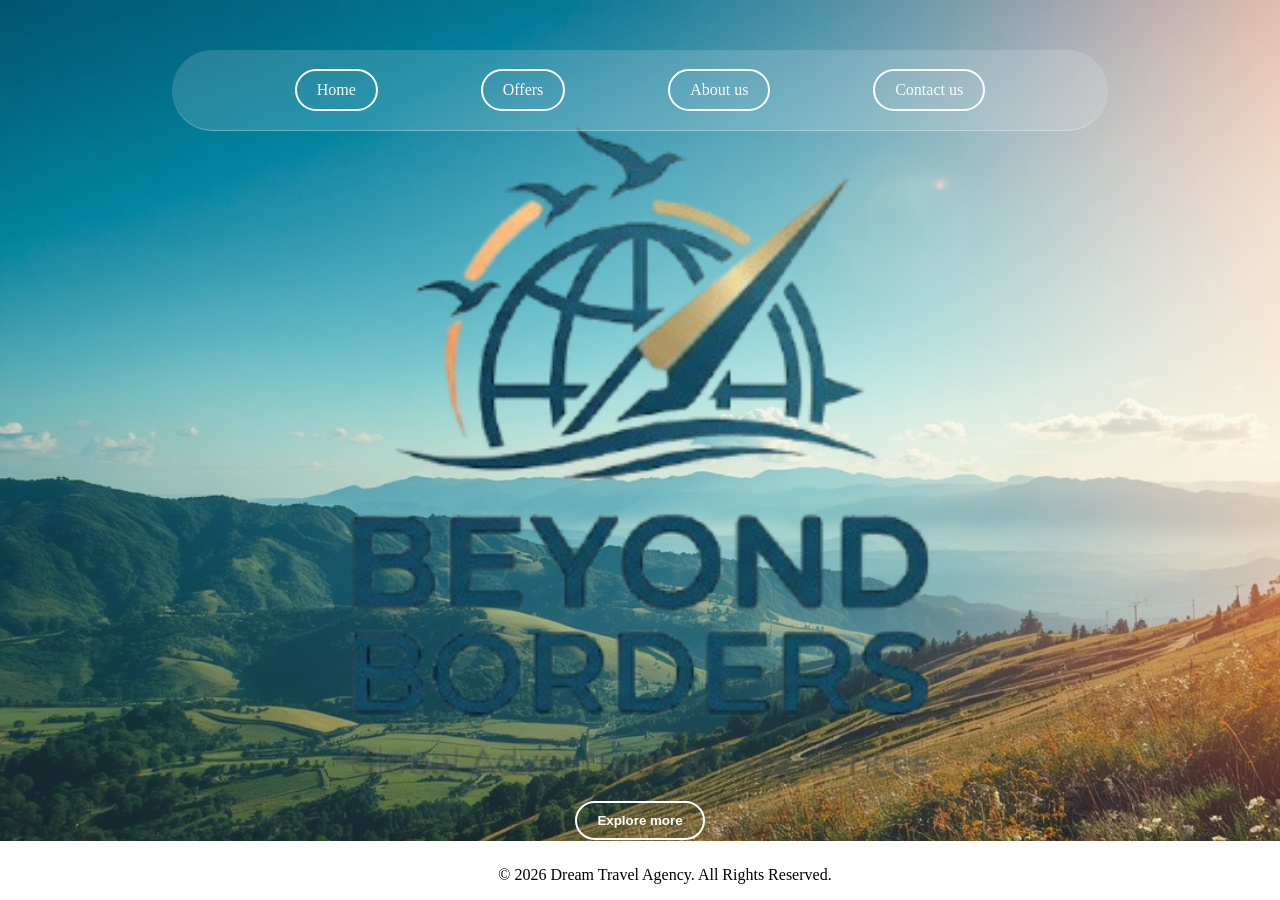
<file: index.html>
<!DOCTYPE html>
<html lang="en">
<head>
    <meta charset="UTF-8">
    <meta name="viewport" content="width=device-width, initial-scale=1.0">
    <link rel="stylesheet" href="mainpage.css">
    <title>Beyond Borders</title>
    <link rel="shortcut icon" href="logo.png" type="image/x-icon">
    <link rel="preconnect" href="https://fonts.googleapis.com">
<link rel="preconnect" href="https://fonts.gstatic.com" crossorigin>
<link href="https://fonts.googleapis.com/css2?family=Londrina+Outline&family=Pinyon+Script&family=Playwrite+NZ+Guides&display=swap" rel="stylesheet">
</head>
<body>
    <section class="entery">
         
       <div class="container">
        <nav>
            <ul>
                 <li class="btn"><a href="index.html">Home</a></li>
                <li class="btn"><a href="site.html">Offers</a></li>
                <li class="btn"><a href="aboutus.html">About us</a></li>
                <li class="btn"><a href="contactus.html">Contact us</a></li>
            </ul>
        </nav>
       </div>



       <img src="logo.png" alt="">


                <button class="btn1">Explore more</button>



<footer>

    <p>&copy; 2026 Dream Travel Agency. All Rights Reserved.</p>



</footer>
       <script src="mainpage.js"></script>
</body>
</html>
</file>
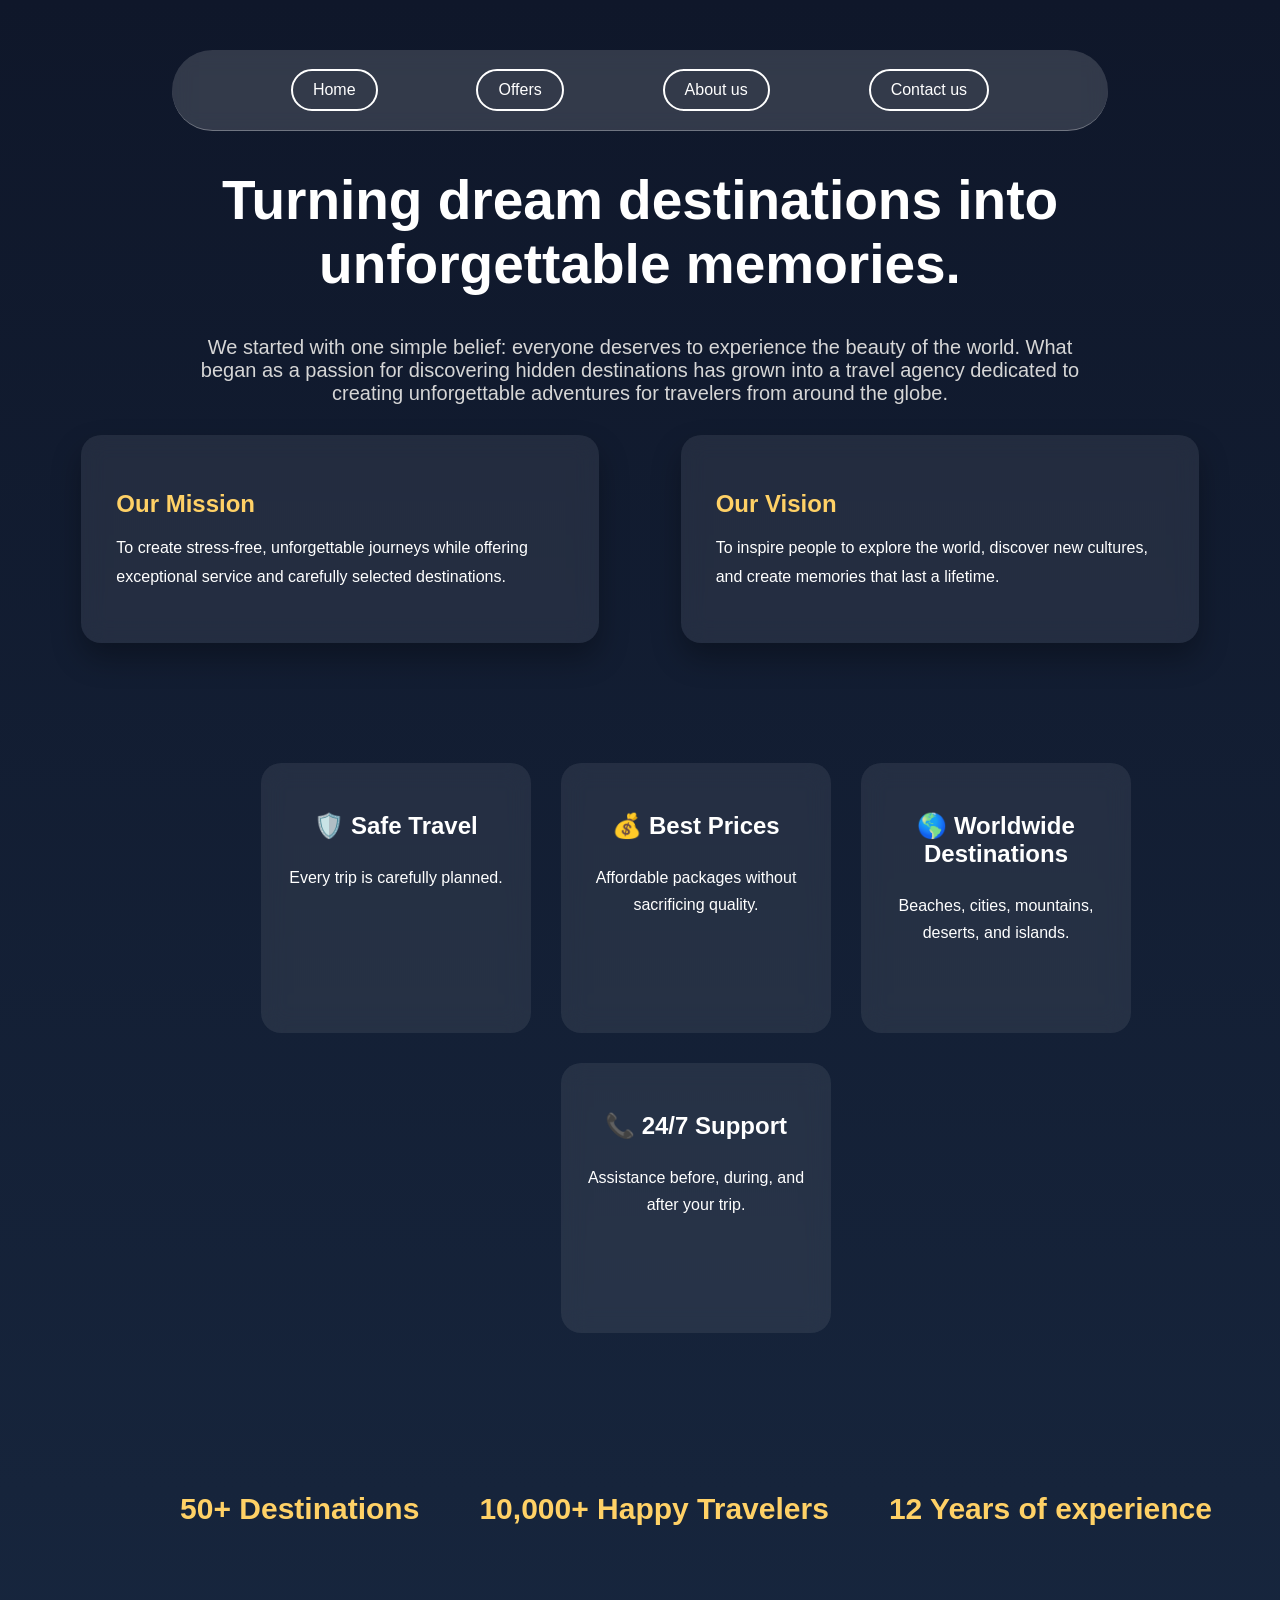
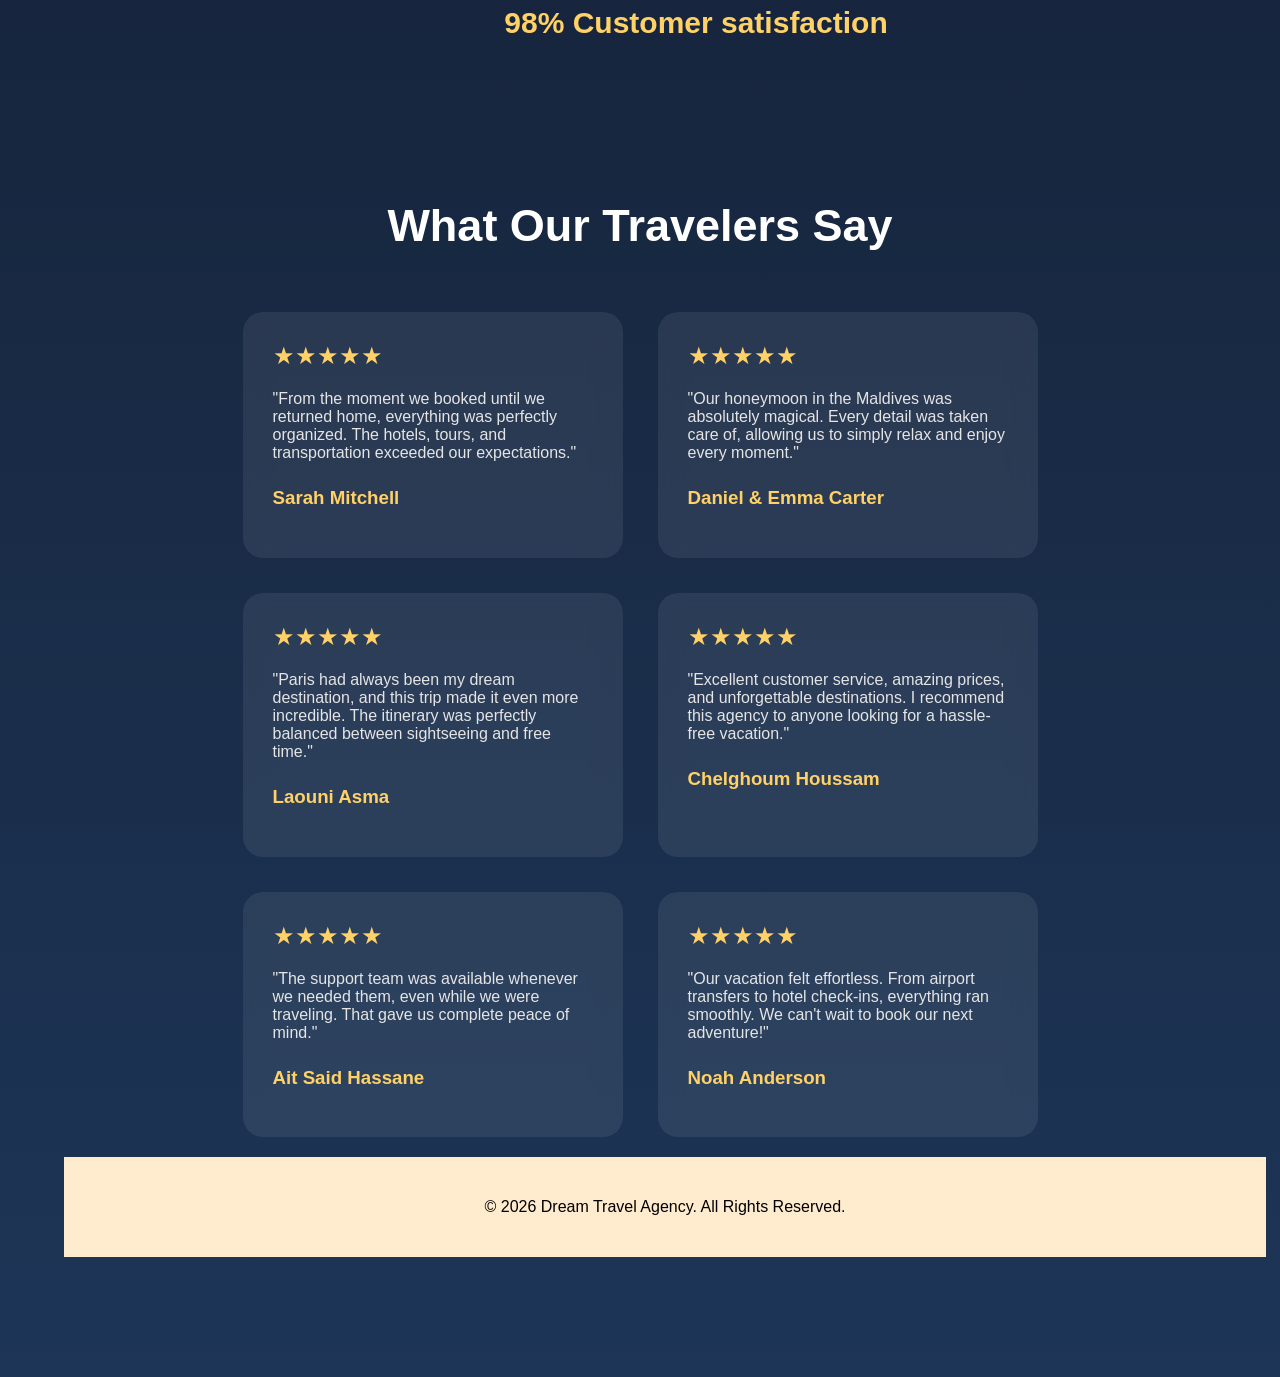
<file: aboutus.html>
<!DOCTYPE html>
<html lang="en">
<head>
    <meta charset="UTF-8">
    <meta name="viewport" content="width=device-width, initial-scale=1.0">
    <title>Beyond Borders</title>
    <link rel="shortcut icon" href="logo.png" type="image/x-icon">
    <link rel="stylesheet" href="aboutus.css">
</head>
<body>


       <header>
          <div class="container">
        <nav>
            <ul>
                <li class="btn"><a href="index.html">Home</a></li>
                <li class="btn"><a href="site.html">Offers</a></li>
                <li class="btn"><a href="aboutus.html">About us</a></li>
                <li class="btn"><a href="contactus.html">Contact us</a></li>
            </ul>
        </nav>
       </div>
       </header>
        <br>

    <main>
    <h1 class="title">Turning dream destinations into unforgettable memories.</h1>

    <p>We started with one simple belief: everyone deserves to experience the beauty of the world. What began as a passion for discovering hidden destinations has grown into a travel agency dedicated to creating unforgettable adventures for travelers from around the globe.</p>

    <section class="cards">
    <div class="card1">
            <h2>Our Mission</h2>
            <p>To create stress-free, unforgettable journeys while offering exceptional service and carefully selected destinations.</p>
    </div>

    <div class="card2">
             <h2>Our Vision</h2>
             <p>To inspire people to explore the world, discover new cultures, and create memories that last a lifetime.</p>
    </div>
    </section>


    <section class="why-us">
        <div class="card01">
            <h3>🛡️ Safe Travel</h3>
            <p>Every trip is carefully planned.</p>
        </div>
        <div class="card02">
            <h3>💰 Best Prices</h3>
            <p>Affordable packages without sacrificing quality.</p>
        </div>
        <div class="card03">
            <h3>🌎 Worldwide Destinations</h3>
            <p>Beaches, cities, mountains, deserts, and islands.</p>
        </div>
        <div class="card04">
            <h3>📞 24/7 Support</h3>
            <p>Assistance before, during, and after your trip.</p>
        </div>
    </section>
    <section class="numbers">
        <h4>50+ Destinations</h4>
        <h4>10,000+ Happy Travelers</h4>
        <h4>12 Years of experience</h4>
        <h4>98% Customer satisfaction</h4>
    </section>
    <section class="testimonials">

    <h1>What Our Travelers Say</h1>

    <div class="testimonial-container">

        <div class="testimonial">
            <div class="stars">★★★★★</div>
            <p>
                "From the moment we booked until we returned home, everything was
                perfectly organized. The hotels, tours, and transportation exceeded
                our expectations."
            </p>
            <h3>Sarah Mitchell</h3>
        </div>

        <div class="testimonial">
            <div class="stars">★★★★★</div>
            <p>
                "Our honeymoon in the Maldives was absolutely magical. Every detail
                was taken care of, allowing us to simply relax and enjoy every
                moment."
            </p>
            <h3>Daniel & Emma Carter</h3>
        </div>

        <div class="testimonial">
            <div class="stars">★★★★★</div>
            <p>
                "Paris had always been my dream destination, and this trip made it
                even more incredible. The itinerary was perfectly balanced between
                sightseeing and free time."
            </p>
            <h3>Laouni Asma</h3>
        </div>

        <div class="testimonial">
            <div class="stars">★★★★★</div>
            <p>
                "Excellent customer service, amazing prices, and unforgettable
                destinations. I recommend this agency to anyone looking for a
                hassle-free vacation."
            </p>
            <h3>Chelghoum Houssam</h3>
        </div>

        <div class="testimonial">
            <div class="stars">★★★★★</div>
            <p>
                "The support team was available whenever we needed them, even while
                we were traveling. That gave us complete peace of mind."
            </p>
            <h3>Ait Said Hassane</h3>
        </div>

        <div class="testimonial">
            <div class="stars">★★★★★</div>
            <p>
                "Our vacation felt effortless. From airport transfers to hotel
                check-ins, everything ran smoothly. We can't wait to book our next
                adventure!"
            </p>
            <h3>Noah Anderson</h3>
        </div>

    </div>


    <footer>

    <p>&copy; 2026 Dream Travel Agency. All Rights Reserved.</p>



</footer>

</section>

    </main>
</body>
</html>
</file>
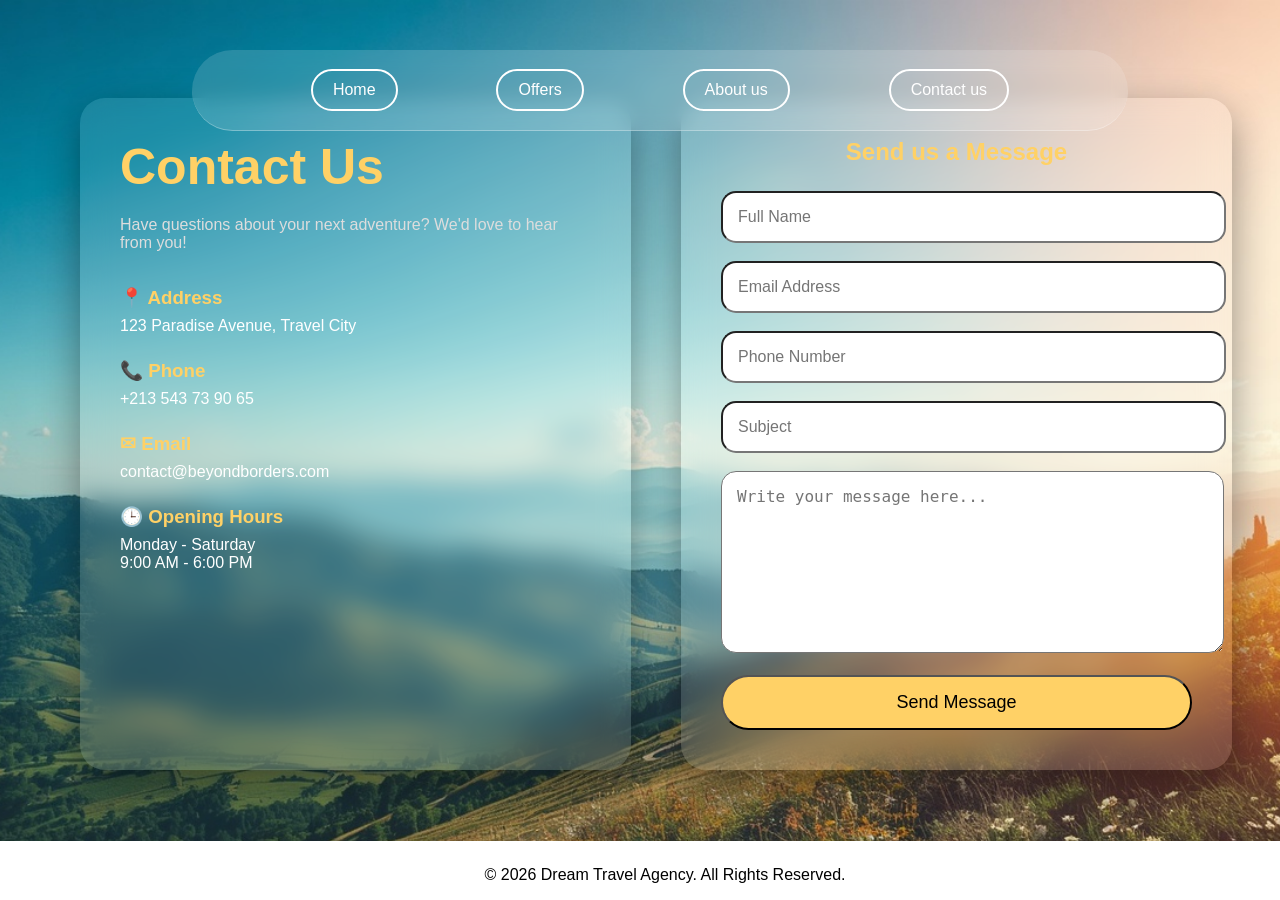
<file: contactus.html>
<!DOCTYPE html>
<html lang="en">
<head>
    <meta charset="UTF-8">
    <meta name="viewport" content="width=device-width, initial-scale=1.0">
    <title>Beyond Borders</title>
    <link rel="shortcut icon" href="logo.png" type="image/x-icon">
    <link rel="stylesheet" href="contactus.css">
</head>
<body>

           <header>
          <div class="container">
        <nav>
            <ul>
                <li class="btn"><a href="index.html">Home</a></li>
                <li class="btn"><a href="site.html">Offers</a></li>
                <li class="btn"><a href="aboutus.html">About us</a></li>
                <li class="btn"><a href="contactus.html">Contact us</a></li>
            </ul>
        </nav>
       </div>
       </header>
        <br>


<section class="contact">

    <div class="contact-info">

        <h1>Contact Us</h1>

        <p>
            Have questions about your next adventure?
            We'd love to hear from you!
        </p>

        <div class="info">
            <h3>📍 Address</h3>
            <p>123 Paradise Avenue, Travel City</p>
        </div>

        <div class="info">
            <h3>📞 Phone</h3>
            <p>+213 543 73 90 65</p>
        </div>

        <div class="info">
            <h3>✉ Email</h3>
            <p>contact@beyondborders.com</p>
        </div>

        <div class="info">
            <h3>🕒 Opening Hours</h3>
            <p>Monday - Saturday</p>
            <p>9:00 AM - 6:00 PM</p>
        </div>

    </div>

    <section class="contact-form">

        <h2>Send us a Message</h2>
        <input type="text" placeholder="Full Name" required>
        <input type="email" placeholder="Email Address" required>
        <input type="tel" placeholder="Phone Number">
        <input type="text" placeholder="Subject">
        <textarea placeholder="Write your message here..." required></textarea>
        <button type="submit" id="submit">Send Message</button>

    </section>

</section>
                   <div id="div"><h1>Request submitted</h1>
                <p>we will send you an email soon for pricing</p>
                <button id="btn">ok</button>
                  </div>

<footer>

    <p>&copy; 2026 Dream Travel Agency. All Rights Reserved.</p>



</footer>
        <script src="plan.js"></script>
</body>
</html>
</file>
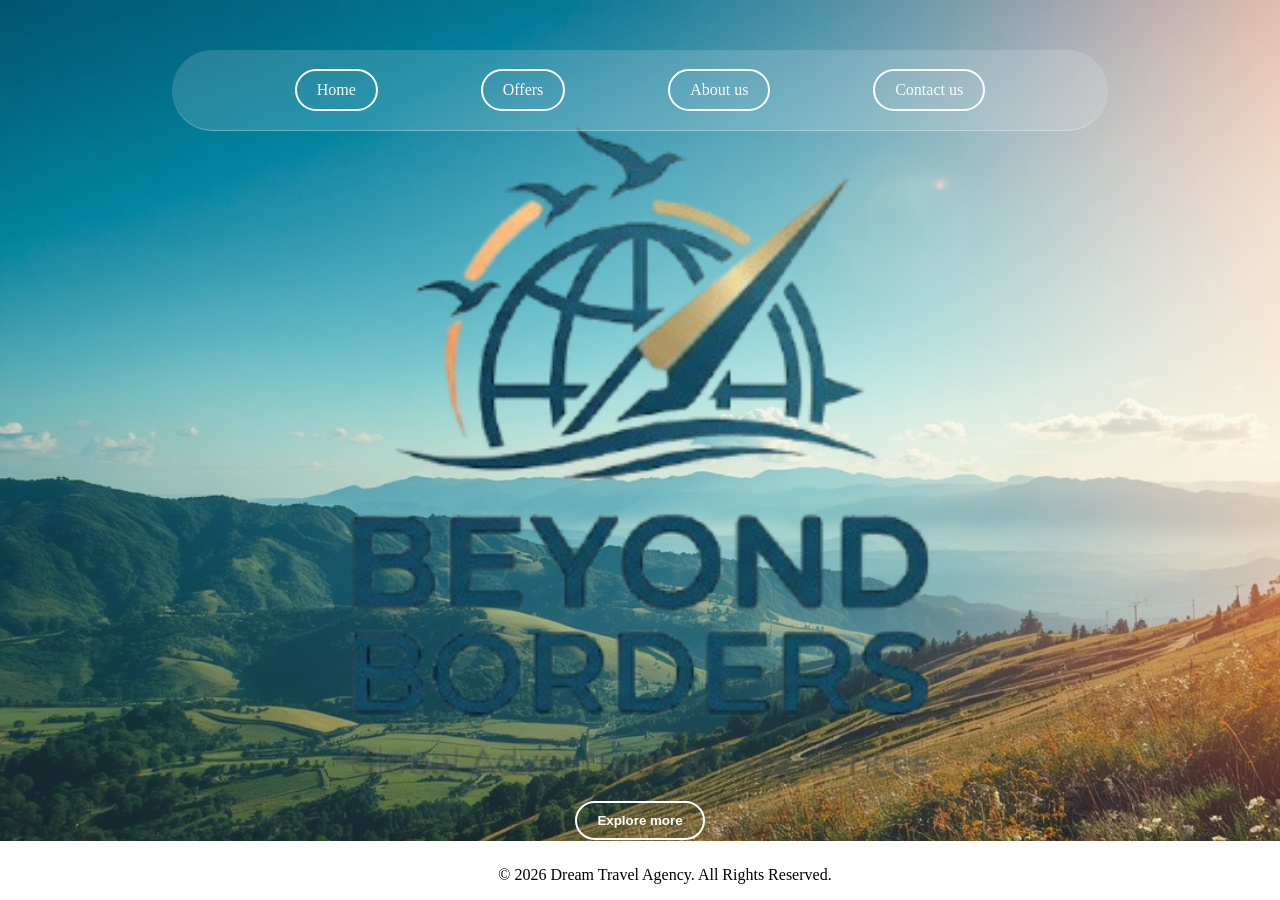
<file: mainpage.html>
<!DOCTYPE html>
<html lang="en">
<head>
    <meta charset="UTF-8">
    <meta name="viewport" content="width=device-width, initial-scale=1.0">
    <link rel="stylesheet" href="mainpage.css">
    <title>Beyond Borders</title>
    <link rel="shortcut icon" href="logo.png" type="image/x-icon">
    <link rel="preconnect" href="https://fonts.googleapis.com">
<link rel="preconnect" href="https://fonts.gstatic.com" crossorigin>
<link href="https://fonts.googleapis.com/css2?family=Londrina+Outline&family=Pinyon+Script&family=Playwrite+NZ+Guides&display=swap" rel="stylesheet">
</head>
<body>
    <section class="entery">
         
       <div class="container">
        <nav>
            <ul>
                 <li class="btn"><a href="mainpage.html">Home</a></li>
                <li class="btn"><a href="site.html">Offers</a></li>
                <li class="btn"><a href="aboutus.html">About us</a></li>
                <li class="btn"><a href="contactus.html">Contact us</a></li>
            </ul>
        </nav>
       </div>



       <img src="logo.png" alt="">


                <button class="btn1">Explore more</button>



<footer>

    <p>&copy; 2026 Dream Travel Agency. All Rights Reserved.</p>



</footer>
       <script src="mainpage.js"></script>
</body>
</html>
</file>
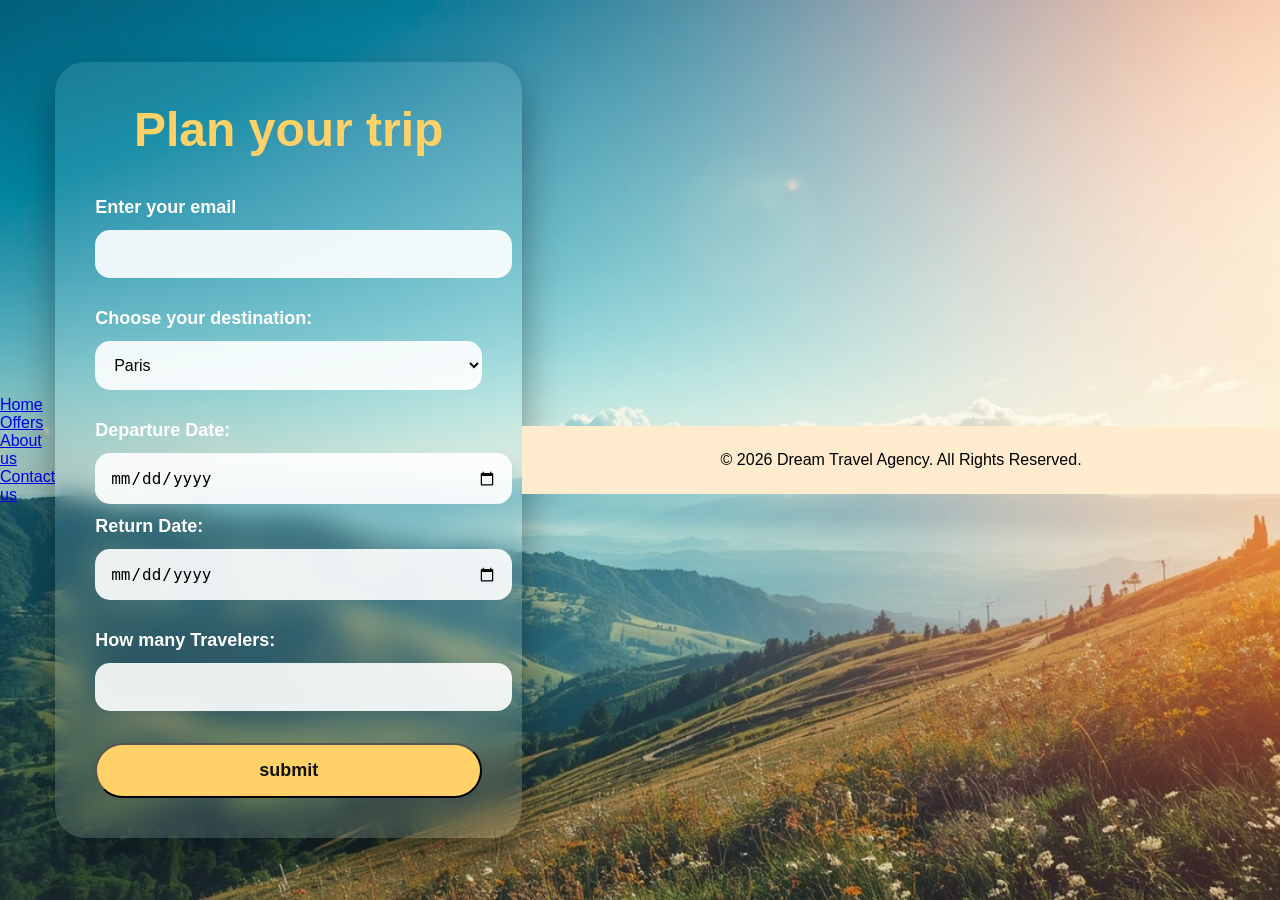
<file: plan.html>
<!DOCTYPE html>
<html lang="en">
<head>
    <meta charset="UTF-8">
    <meta name="viewport" content="width=device-width, initial-scale=1.0">
    <title>Beyond Borders</title>
    <link rel="shortcut icon" href="logo.png" type="image/x-icon">
    <link rel="stylesheet" href="plan.css">
</head>
<body>

               <div class="container">
        <nav>
            <ul>
                 <li class="btn"><a href="index.html">Home</a></li>
                <li class="btn"><a href="site.html">Offers</a></li>
                <li class="btn"><a href="aboutus.html">About us</a></li>
                <li class="btn"><a href="contactus.html">Contact us</a></li>
            </ul>
        </nav>
       </div>

    <section>
    <h1>Plan your trip</h1>


    <div class="bc">

    <div class="cont" id="0">
    <label for="email">Enter your email</label>
    <input type="email" id="email">
    </div>

    <div class="cont" id="1">
    <label for="destination">Choose your destination:</label>
        <select id="destination">
           <option>Paris</option>
           <option>Roma</option>
           <option>Maldives</option>
        </select>
    </div>

    <div class="cont" id="2">
    <label for="date">Departure Date:</label>   
    <input type="date"  id="date">
        <label for="date">Return Date:</label>   
    <input type="date"  id="date">
    </div>

    <div class="cont" id="3">
    <label for="traveler">How many Travelers:</label>
    <input type="number" id="traveler">
    <button id="submit">submit</button>
    </div>

    </div>

    </section>


                   <div id="div"><h1>Request submitted</h1>
                <p>we will send you an email soon for pricing</p>
                <button id="btn">ok</button>
                  </div>


     <footer>

    <p>&copy; 2026 Dream Travel Agency. All Rights Reserved.</p>



</footer>
                  <script src="plan.js"></script>
</body>
</html>
</file>
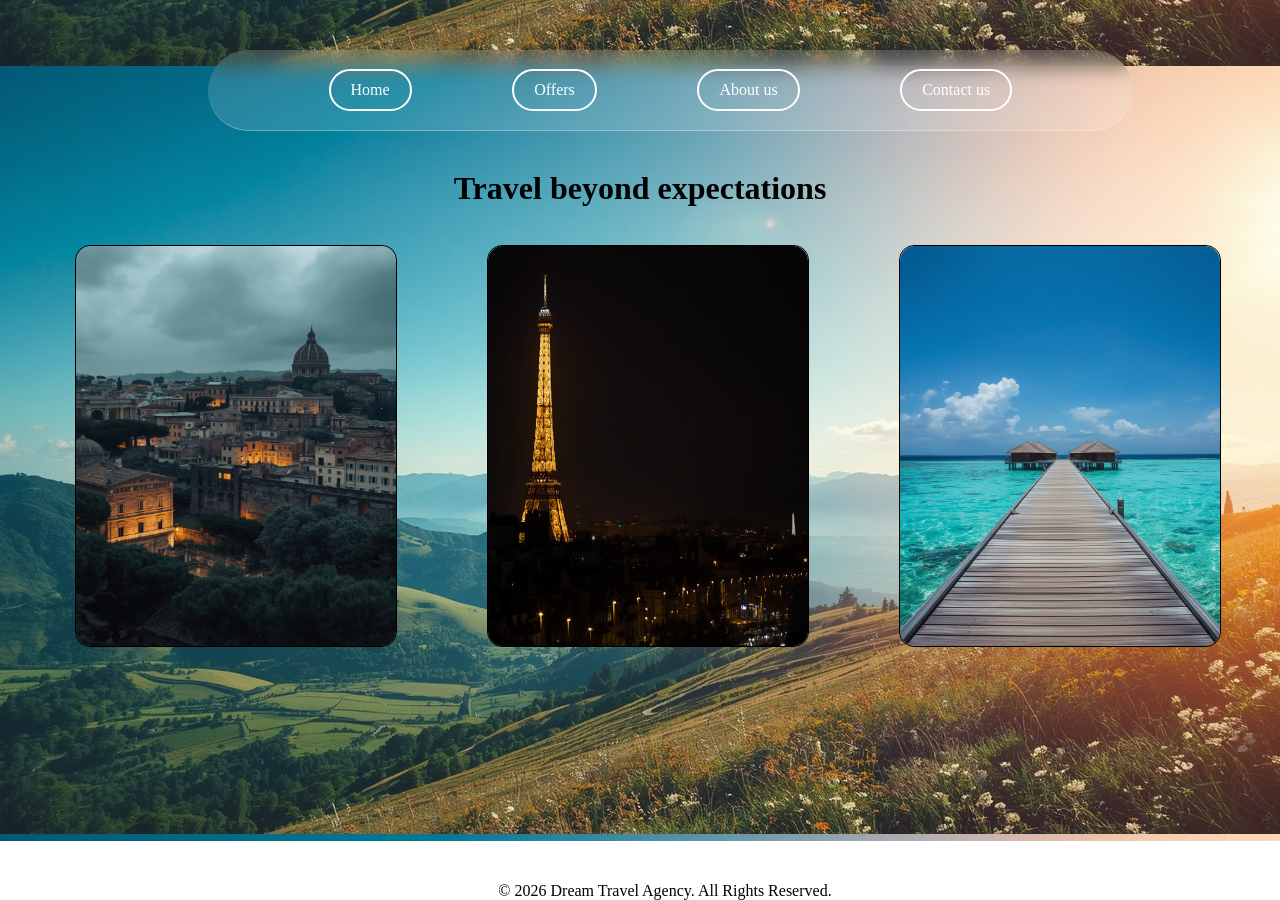
<file: site.html>
<!DOCTYPE html>
<html lang="en">
<head>
    <meta charset="UTF-8">
    <meta name="viewport" content="width=device-width, initial-scale=1.0">
    <title>Beyond Borders</title>
    <link rel="shortcut icon" href="logo.png" type="image/x-icon">
    <link rel="stylesheet" href="site.css?v=1.0">
</head>
<body>
       <header>
          <div class="cont">
        <nav>
            <ul>
                <li class="btn"><a href="index.html">Home</a></li>
                <li class="btn"><a href="site.html">Offers</a></li>
                <li class="btn"><a href="aboutus.html">About us</a></li>
                <li class="btn"><a href="contactus.html">Contact us</a></li>
            </ul>
        </nav>
       </div>
       </header>
        <br>  


    <h1 id="Title">Travel beyond expectations</h1>   <br>
    <div class="main-container">
         
         <div class="container" id="roma">
            <img src="roma.jpg" alt="ROMA">
            <div class="overlay"></div>
         </div>
         <![base64]>
         <div class="container" id="paris"> 
            <img src="paris.jpg" alt="PARIS">
            <div class="overlay"></div>
         </div>
         <![base64]>
         
         <div class="container" id="maldives">
            <img src="maldives.jpg" alt="">
            <div class="overlay"></div>
         </div>

    </div>

       <p id="description"></p>

       <footer>

    <p>&copy; 2026 Dream Travel Agency. All Rights Reserved.</p>



</footer>

    <script src="site.js"></script>
</body>
</html>
</file>
<file: mainpage.css>
* {
    margin: 0;
    padding: 0;
}


.title-main {
  font-family: "Pinyon Script", cursive;
  font-weight: 400;
  font-size: 100px;
  font-style: normal;
  display: flex;
  justify-content: center;
  align-items: center;
}



.entery {
    background-image: url(bg.jpg);

    background-size: cover;
    display: flex;
    justify-content: center;
    position: relative;
    
 
    height: 100vh;
    width: 100vw;
    
    
}




.container {


   
    width: 70%;
    height: 40px;

    display: flex;
    justify-content: center;
    align-items: center;
    border-radius: 60px;
    position: absolute;
     

    padding: 20px;

    background: rgba(255, 255, 255, 0.15); 
    backdrop-filter: blur(10px);         
    -webkit-backdrop-filter: blur(10px);  
    border-bottom: 1px solid rgba(255,255,255,0.3);
    margin-top: 50px;
    transition: all 0.3s ease;
    
}

.container:hover {
      background: rgba(255, 255, 255, 0.3);
        border-bottom: 1px solid rgba(255,255,255,0.4);
        transition: all 0.3s ease;
          
}

ul {
    width: 100%;
        list-style: none;
    display: flex;
    justify-content: space-evenly;
    align-items: center;

    margin: 0;
    padding: 0;

    
}


nav {
    width: 100%;
}

.btn a {
    display: block;
    padding: 10px 20px;
    color: white;
    text-decoration: none;

    border: 2px solid white;
    border-radius: 30px;

    transition: 0.3s ease;


}

.btn a:hover {
     background-color: #4A6984;

}


.btn1 {
     position: absolute;
     display: flex;
     justify-content: center;
     text-align: center;
     align-self: flex-end;
     margin-bottom: 60px;
     padding: 10px 20px;
     background: transparent;
     border: 2px solid white;
     color: white;
     border-radius: 30px;
     font-weight: bolder;
     transition: all 0.7s ease;
     
  
}

.btn1:hover {
   
     background-color:  #4A6984;
     transform: scale(1.2);
}

.S1 {
    position: relative;
    width: 100vw;
    height: 100vh;
    background: rgb(122, 64, 16);
    display: flex;
    justify-content: center;
    text-align: center;
    align-items: center;  
    transition: all 7s ease;
    
    
    
}

.S1:hover {
     top: -650px;
     transition: all 7s ease;
}

.title1 {
   font-weight: bold;
   font-size: 100px;
    
}

/*------------footer---------------*/
footer{
    position:fixed;
    bottom:0;
    left:0;

    width:100%;
    height: 1%;

    padding:25px;
    margin-top: 30px;

    background:white;
    color:black;
    text-align:center;
}
</file>
<file: aboutus.css>
.container {


   
    width: 70%;
    height: 40px;

    display: flex;
    justify-content: center;
    align-items: center;
    border-radius: 60px;
    position: fixed;
    z-index: 9999;
     

    padding: 20px;

    background: rgba(255, 255, 255, 0.15); 
    backdrop-filter: blur(10px);         
    -webkit-backdrop-filter: blur(10px);  
    border-bottom: 1px solid rgba(255,255,255,0.3);
    margin-top: 50px;
    transition: all 0.3s ease;
    
}

.container:hover {
        background: rgba(255, 255, 255, 0.3);
        border-bottom: 1px solid rgba(255,255,255,0.4);
        transition: all 0.3s ease;
          
}

ul {
    width: 100%;
    list-style: none;
    display: flex;
    justify-content: space-evenly;
    align-items: center;

    margin: 0;
    padding: 0;

    
}


nav {
    width: 100%;
}

.btn a {
    display: block;
    padding: 10px 20px;
    color: white;
    text-decoration: none;

    border: 2px solid white;
    border-radius: 30px;

    transition: 0.3s ease;


}

.btn a:hover {
     background-color: #4A6984;

}

/*----------------------------nav bar lfo9----------------------------------------------*/




body{
    margin:0;
    padding:0;
    background:linear-gradient(to bottom,#0f172a,#16243b,#1d3557);
    color:white;
    font-family:Arial, Helvetica, sans-serif;
}

 .container {


   
    width: 70%;
    height: 40px;

    display: flex;
    justify-content: center;
    align-items: center;
    border-radius: 60px;
    position: fixed;
    z-index: 9999;

    left: 50%;
    transform: translateX(-50%);
     

    padding: 20px;

    background: rgba(255, 255, 255, 0.15); 
    backdrop-filter: blur(10px);         
    -webkit-backdrop-filter: blur(10px);  
    border-bottom: 1px solid rgba(255,255,255,0.3);
    margin-top: 50px;
    transition: all 0.3s ease;
    
}

.container:hover {
      background: rgba(255, 255, 255, 0.3);
        border-bottom: 1px solid rgba(255,255,255,0.4);
        transition: all 0.3s ease;
          
}

ul {
    width: 100%;
        list-style: none;
    display: flex;
    justify-content: space-evenly;
    align-items: center;

    margin: 0;
    padding: 0;

    
}


nav {
    width: 100%;
}

.btn a {
    display: block;
    padding: 10px 20px;
    color: white;
    text-decoration: none;

    border: 2px solid white;
    border-radius: 30px;

    transition: 0.3s ease;


}

.btn a:hover {
     background-color: #4A6984;

}

/*----------------------------nav bar lfo9----------------------------------------------*/

main {
    margin-top: 150px;
}

.title{
    text-align:center;
    font-size:55px;
    width:70%;
    margin:80px auto 40px;
}

body{
    margin:0;
    padding:0;
    background:linear-gradient(to bottom,#0f172a,#16243b,#1d3557);
    color:white;
    font-family:Arial, Helvetica, sans-serif;
}

main > p:first-of-type{

    width:70%;
    margin:auto;
    text-align:center;
    font-size:20px;
    color:#d6d6d6;
}


.card1, .card2{
    width:35%;
    padding:35px;
    border-radius:20px;
    background:rgba(255,255,255,.08);
    backdrop-filter:blur(12px);
    box-shadow:0 15px 30px rgba(0,0,0,.3);
    transition:.4s;
}

.cards {
    display: flex;
    flex-wrap: wrap;
    justify-content: space-evenly;
    margin-top: 30px;
}

.card1:hover, .card2:hover{
    transform:translateY(-10px);
}

.card1 h2, .card2 h2{
    color:#FFD166;
    margin-bottom:15px;
}

.card1 p, .card2 p{
    line-height:1.8;
}

/* --------------------------------------- WHY US ------------------------------------- */



.why-us{
    display:flex;
    justify-content:center;
    gap:30px;
    flex-wrap:wrap;

    width:90%;
    margin:120px;
}

.card01, .card02, .card03, .card04{
    width:220px;
    min-height:220px;
    padding:25px;
    text-align:center;
    border-radius:20px;
    background:rgba(255,255,255,.08);
    backdrop-filter:blur(12px);
    -webkit-backdrop-filter: blur(12px);
    transition:.4s;

}

.card01:hover, .card02:hover, .card03:hover, .card04:hover{

    transform:translateY(-12px) scale(1.04);
    background:rgba(255,255,255,.12);

}

.why-us h3{
    font-size:24px;
}

.why-us p{
    margin-top:20px;
    line-height:1.7;
}

/* ---------------------- NUMBERS -------------------------- */

.numbers{
    display:flex;
    justify-content:space-evenly;
    flex-wrap:wrap;
    width:90%;
    margin:120px;
}

.numbers h4{
    font-size:30px;
    color:#FFD166;
    text-align:center;
}

/* -------------------------------------- TESTIMONIALS ------------------------------------------ */

.testimonials{
    width:90%;
    margin:120px auto;
}

.testimonials h1{
    text-align:center;
    font-size:45px;
    margin-bottom:60px;
}

.testimonial-container{
    display:flex;
    justify-content:center;
    flex-wrap:wrap;
    gap:35px;
}

.testimonial{
    width:320px;
    padding:30px;
    border-radius:20px;
    background:rgba(255,255,255,.08);
    backdrop-filter:blur(12px);
    transition:.4s;
}

.testimonial:hover{
    transform:translateY(-12px);
}

.stars{
    color:#FFD166;
    font-size:24px;
    margin-bottom:20px;
}

.testimonial p{
    color:#e5e5e5;
}

.testimonial h3{
    margin-top:25px;
    color:#FFD166;
}



/*------------footer---------------*/
footer{
    width:100%;
    height: 0.1%;
    padding:25px;
    background-color: blanchedalmond;
    color: black;
    text-align:center;
    position: relative;
    top: 90%;
    margin-top: 20px;
}
</file>
<file: contactus.css>
.container {


   
    width: 70%;
    height: 40px;

    display: flex;
    justify-content: center;
    align-items: center;
    border-radius: 60px;
    position: fixed;
    z-index: 9999;
     

    padding: 20px;
    left: 15%;

    background: rgba(255, 255, 255, 0.15); 
    backdrop-filter: blur(10px);         
    -webkit-backdrop-filter: blur(10px);  
    border-bottom: 1px solid rgba(255,255,255,0.3);
    margin-top: 50px;
    transition: all 0.3s ease;
    
}

.container:hover {
      background: rgba(255, 255, 255, 0.3);
        border-bottom: 1px solid rgba(255,255,255,0.4);
        transition: all 0.3s ease;
          
}

ul {
    width: 100%;
        list-style: none;
    display: flex;
    justify-content: space-evenly;
    align-items: center;

    margin: 0;
    padding: 0;

    
}


nav {
    width: 100%;
}

.btn a {
    display: block;
    padding: 10px 20px;
    color: white;
    text-decoration: none;

    border: 2px solid white;
    border-radius: 30px;

    transition: 0.3s ease;


}

.btn a:hover {
     background-color: #4A6984;

}

/*----------------------------nav bar lfo9----------------------------------------------*/



*{
    margin:0;
    padding:0;
}

body{
    min-height : 100vh;
    font-family : Arial, Helvetica, sans-serif;
    color : white;
    background-image: url('bg.jpg');
    background-size : cover;
    background-position : center;
    display: flex;
    flex-direction: column;
}

.contact{
    width: 90%;
    margin: 80px ;
    display: flex;
    gap: 50px;
    flex-wrap: wrap;
    justify-content: center;
}

.contact-info, .contact-form{
    flex:1;
    min-width:320px;
    background:rgba(255,255,255,.1);
    backdrop-filter:blur(15px);
    padding:40px;
    border-radius:25px;
    box-shadow:0 15px 40px rgba(0,0,0,.4);
}

.contact-info h1{
    font-size:50px;
    margin-bottom:20px;
    color:#FFD166;
}

.contact-info>p{
    color:#ddd;
    margin-bottom:35px;
}

.info{
    margin-bottom:25px;
}

.info h3{
    color:#FFD166;
    margin-bottom:8px;
}

.contact-form h2{
    text-align:center;
    margin-bottom:25px;
    color:#FFD166;
}

.contact-form input, .contact-form textarea{
    width:100%;
    padding:15px;
    margin-bottom:18px;
    border-radius:15px;
    font-size:16px;
}

.contact-form textarea{
    height:150px;
}

.contact-form button{
    width:100%;
    padding:15px;
    border-radius:30px;
    background:#FFD166;
    font-size:18px;
    cursor:pointer;
    transition: 3s;
}

.contact-form button:hover{
    transform:translateY(-5px);
    background:white;
}

#div {
    height: 60%;
    width: 70%;
    background: rgba(0, 0, 0, 0.541);
    color: white;
    backdrop-filter: blur(12px);
    position: fixed;
    border-radius: 30px;
    display: flex;
    justify-self: center;
    align-self: center;
    justify-content: center;
    align-items: center;
    text-align: center;
    flex-direction: column;
    visibility: hidden;

    top: 20%;
}

#btn {
    height: 40px;
    width: 100px;
    border-radius: 60px;
    background-color: #111;
    color: white;
    font-size: 15px;
    margin-top: 30px;
    transition: 0.5s;
}

#btn:hover {
    transform:translateY(-5px);
    background:white;
    color: black;
    transition: 0.5s;
}

/*------------footer---------------*/
footer{
    position:fixed;
    bottom:0;
    left:0;

    width:100%;
    height: 1%;

    padding:25px;
    margin-top: 30px;

    background:white;
    color:black;
    text-align:center;
}
</file>
<file: plan.css>
*{
    margin:0;
    padding:0;
}

body{
    min-height:100vh;
    display:flex;
    justify-content:center;
    align-items:center;
    font-family:Arial, Helvetica, sans-serif;
    background-image: url(bg.jpg);    
    background-size:cover;
    background-position:center;
    color:white;
}

section{
    width:700px;
    padding:40px;
    border-radius:30px;
    background:rgba(255,255,255,.1);
    box-shadow:0 20px 40px rgba(0,0,0,.4);
    backdrop-filter: blur(12px);
}

h1{
    text-align:center;
    font-size:48px;
    margin-bottom:40px;
    color:#FFD166;
}

.bc{
    display:flex;
    flex-direction:column;
    gap:30px;
}

.cont{
    display:flex;
    flex-direction:column;
    gap:12px;
}

label{
    font-size:18px;
    font-weight:bold;
}

select, input[type="date"], input[type="number"], input[type="email"]{
    width:100%;
    padding:15px;
    border:none;
    border-radius:15px;
    font-size:16px;
    background:rgba(255,255,255,.9);
}


#submit{
    margin-top:20px;
    padding:15px;
    border-radius:30px;
    background:#FFD166;
    color:#111;
    font-size:18px;
    font-weight:bold;
    cursor:pointer;
    transition:.3s;
}

#submit:hover {
    transform:translateY(-5px);
    background:white;
}



#div {
    height: 60%;
    width: 70%;
    background: rgba(0, 0, 0, 0.541);
    color: white;
    backdrop-filter: blur(12px);
    position: fixed;
    border-radius: 30px;
    display: flex;
    justify-content: center;
    align-items: center;
    text-align: center;
    flex-direction: column;
    visibility: hidden;
}

#btn {
    height: 40px;
    width: 100px;
    border-radius: 60px;
    background-color: #111;
    color: white;
    font-size: 15px;
    margin-top: 30px;
    transition: 0.5s;
}

#btn:hover {
    transform:translateY(-5px);
    background:white;
    color: black;
    transition: 0.5s;
}

/*------------footer---------------*/
footer{
    width:100%;
    height: 0.1%;
    padding:25px;
    background-color: blanchedalmond;
    color: black;
    text-align:center;
    position: relative;
    top: 90%;
    margin-top: 20px;
}
</file>
<file: site.css>
.cont {
    width: 70%;
    height: 40px;
    margin-top: 0px;
    margin-left: 200px;

    display: flex;
    justify-content: center;
    align-items: center;
    border-radius: 60px;
    position: relative;

    padding: 20px;

    background: rgba(255, 255, 255, 0.15); 
    backdrop-filter: blur(10px);         
    -webkit-backdrop-filter: blur(10px);  
    border-bottom: 1px solid rgba(255,255,255,0.3);
    margin-top: 50px;
    transition: all 0.3s ease;
    
}

.cont:hover {
      background: rgba(255, 255, 255, 0.3);
        border-bottom: 1px solid rgba(255,255,255,0.4);
        transition: all 0.3s ease;
}

ul {
    width: 100%;
    list-style: none;
    display: flex;
    justify-content: space-evenly;
    align-items: center;
    margin: 0;
    padding: 0;
}


nav {
    width: 100%;
}

.btn a {
    display: block;
    padding: 10px 20px;
    color: white;
    text-decoration: none;

    border: 2px solid white;
    border-radius: 30px;

    transition: 0.3s ease;


}

.btn a:hover {
     background-color: #4A6984;

}


/*----------------------------------------------- nav bar lfo9 ------------------------------------------------------------------*/

body {
    background-image: url(bg.jpg);
    background-position: center;
    background-attachment: fixed;
}

#Title {
    display: flex;
    justify-content: center;

}

.main-container {
    display: flex;
    justify-content: center;
    align-items: flex-end;
    gap: 90px;
    margin-bottom: 20px;
    min-width: 100vw;
    height: 400px;
}

.container {
    position: relative;
    display: flex;
    justify-content: stretch;
    border: 1px solid black;
    border-radius: 15px;
    width: 25%;
    height: 100%;
    overflow: hidden;
    transition: 0.5s ease;
}

#paris img {
    width: 100%;
    height: 400px;
    object-position: center;
    border-radius: 15px;

}

#roma img {
    width: 100%;
    height: 400px;
    object-position: center;
    border-radius: 15px;

}

#maldives img {
    width: 100%;
    height: 400px;
    object-position: center;
    border-radius: 15px;

}


#maldives .overlay {
    position: absolute;
    display: flex;
    justify-content: stretch;
    border: 1px solid;
    border-radius: 15px;
    width: 100%;
    height: 100%;

    background: rgba(0, 255, 255, 0.2);
    opacity: 0;
    transition: 0.5s ease;
}

#paris .overlay {
    position: absolute;
    display: flex;
    justify-content: stretch;
    border: 1px solid;
    border-radius: 15px;
    width: 100%;
    height: 100%;

    background: rgba(0, 0, 0, 0.2);
    opacity: 0;
    transition: 0.5s ease;
}

#roma .overlay {
    position: absolute;
    display: flex;
    justify-content: stretch;
    border: 1px solid;
    border-radius: 15px;
    width: 100%;
    height: 100%;

    background: rgb(42, 72, 100, 0.2);
    opacity: 0;
    transition: 0.5s ease;
}

#paris::before {
    content: "Paris";
    position: absolute;
    color: white;
    font-size: 50px;
    top: 50%;
    left: 50%;
    transform: translate(-50%, -50%);
    transition: 1s ease;
    opacity: 0;
    
}

#roma::before {
    content: "Roma";
    position: absolute;
    color: whitesmoke;
    font-size: 50px;
    top: 50%;
    left: 50%;
    transform: translate(-50%, -50%);
    transition: 1s ease;
    opacity: 0;
    
}

#maldives::before {
    content: "Maldives";
    font-size: 50px;
    position: absolute;
    color: whitesmoke;
    top: 50%;
    left: 50%;
    transform: translate(-50%, -50%);
    transition: 1s ease;
    opacity: 0;
    
}

.container:hover {
   transform: scale(1.06);
   transition: 0.5s ease;
}

.container:hover .overlay {
    opacity: 1;
    transition: 0.5s ease;
}

#paris:hover::before {
    opacity: 1;
}
 
#roma:hover::before {
    opacity: 1;
}

#maldives:hover::before {
    opacity: 1;
}

#maldives .overlay:hover {
    opacity: 1;
}

#paris .overlay:hover {
    opacity: 1;
}

#roma .overlay:hover {
    opacity: 1;
    color: rgba(0, 255, 255, 0.7);
}

/*------------footer---------------*/
footer{
    position:fixed;
    bottom:0;
    left:0;

    width:100%;
    height: 1%;

    padding:25px;
    margin-top: 30px;

    background:white;
    color:black;
    text-align:center;
}
</file>
